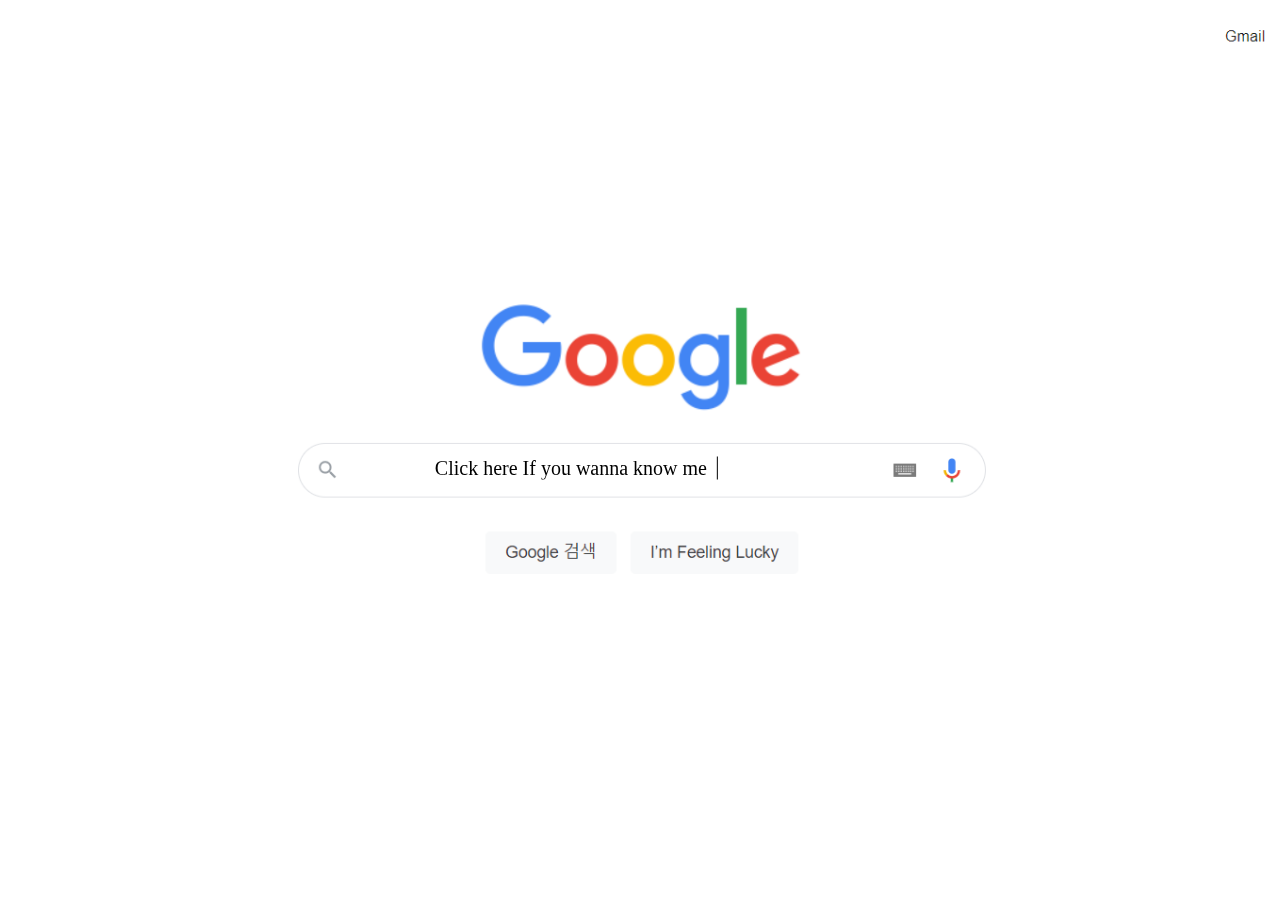
<file: index.html>
<!DOCTYPE html>
<html lang="en" dir="ltr">
  <head>
    <meta charset="utf-8">
    <title>Welcome to Seb's World</title>
    <link rel="stylesheet" type="text/css" href="index.css">
    <link rel="preconnect" href="https://fonts.gstatic.com">
    <link href="https://fonts.googleapis.com/css2?family=Nanum+Pen+Script&family=Open+Sans+Condensed:wght@300&family=Pangolin&display=swap" rel="stylesheet">
    <link rel="stylesheet" href="https://use.fontawesome.com/releases/v5.15.3/css/all.css" integrity="sha384-SZXxX4whJ79/gErwcOYf+zWLeJdY/qpuqC4cAa9rOGUstPomtqpuNWT9wdPEn2fk" crossorigin="anonymous">
  </head>

  <body>
    <div class="wrapper">
    	<div class="text">
        <a href="about.html"><span>>Click here if you wanna know me</span></a>
      </div>
    </div>
  </body>
</html>
</file>
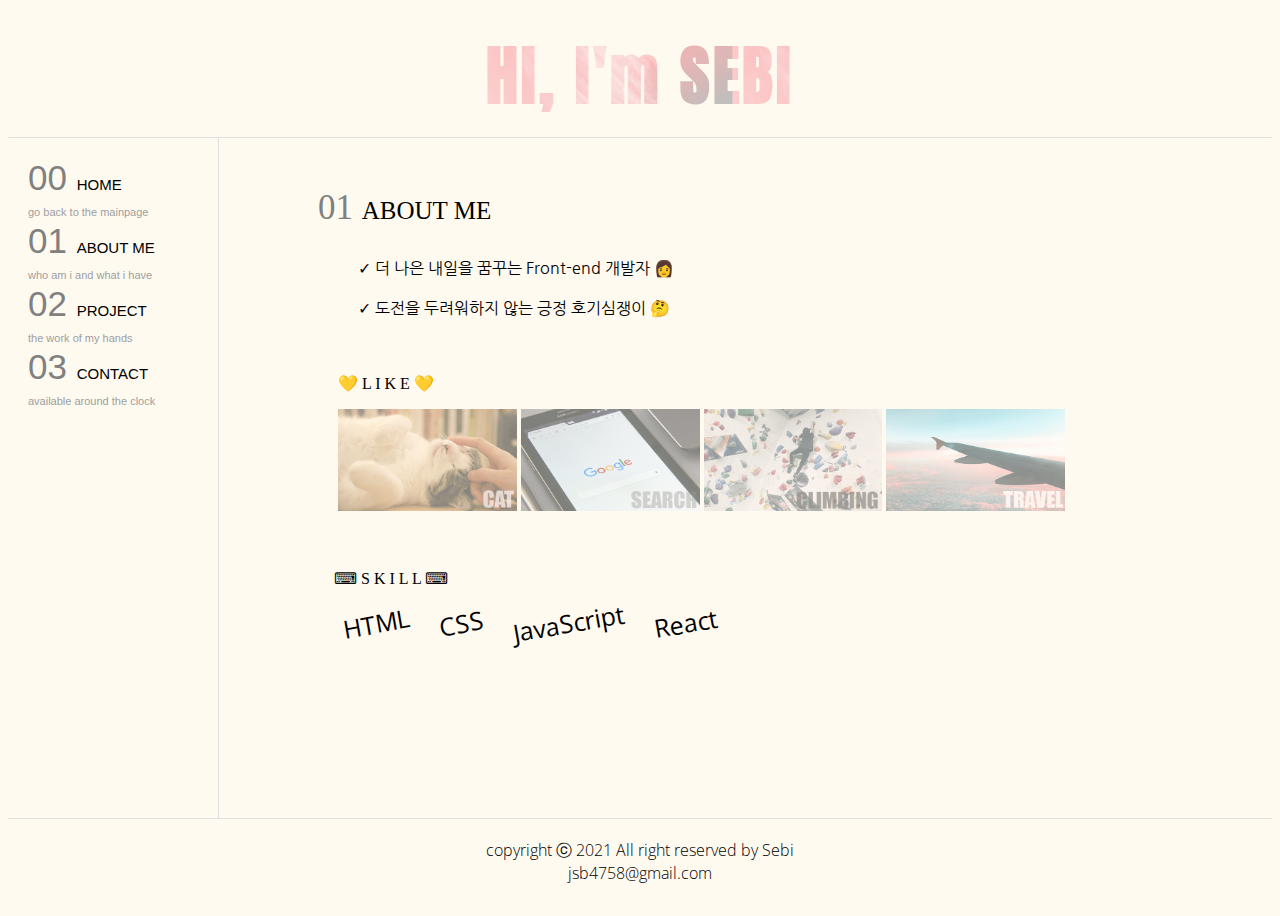
<file: about.html>
<!DOCTYPE html>
<html lang="en" dir="ltr">
  <head>
    <meta charset="utf-8">
    <title>Welcome to Seb's World</title>
    <link rel="stylesheet" type="text/css" href="style.css">
    <link rel="preconnect" href="https://fonts.gstatic.com">
    <link href="https://fonts.googleapis.com/css2?family=Anton&family=Nanum+Gothic&family=Open+Sans+Condensed:wght@300&display=swap" rel="stylesheet">
    <link rel="stylesheet" href="https://use.fontawesome.com/releases/v5.15.3/css/all.css" integrity="sha384-SZXxX4whJ79/gErwcOYf+zWLeJdY/qpuqC4cAa9rOGUstPomtqpuNWT9wdPEn2fk" crossorigin="anonymous">
  </head>
  <body>

    <!-- header Section -->
    <header id="head">
      <h1>HI, I'm SEBI</h1>
    </header>
    <!-- nav Section -->
    <nav id="nav">
      <li class="currentli"><a href="index.html"><span class="navNumber">00 </span><span  class="titles top">Home</span><br><span class="quip">go back to the Mainpage</span></a></li>
      <li><a href="about.html"><span class="navNumber ">01 </span><span class="titles top">About  Me</span><br><span class="quip">Who am I and what I have</span></a></li>
      <li><a href="project.html"><span class="navNumber ">02 </span><span class="titles   top">Project</span><br /><span class="quip">The work of my hands</span></a></li>
      <li><a href="contact.html"><span class="fltlft navNumber ">03 </span><span class="titles  top">Contact</span><br><span class="quip">available around the clock </span></a></li>
    </nav>
      <!-- article Section -->
    <article id="article">
      <span class="navNumber">01 </span><span class="subtitle">about me</span>
      <div class="who">
        <div class="who1"> ✓ 더 나은 내일을 꿈꾸는 <span class="underlined">Front-end 개발자</span> 👩
          <br><br>✓ 도전을 두려워하지 않는 <span class="underlined">긍정 호기심쟁이</span> 🤔
        </div>
      </div>

      <div class="like_it">
        <p>💛 L I K E 💛</p>
        <img src="image/cat.jpeg" class="like" width="20%">
        <img src="image/search.jpeg" class="like" width="20%">
        <img src="image/climbing.jpg" class="like" width="20%">
        <img src="image/travel.jpeg" class="like" width="20%">
      </div> <br>
      <p>　⌨ S K I L L ⌨</p>
      <div class="skills">
        <div class="skill">
          <div class="skill__icon"><i class="fab fa-html5"></i></div>
          <div class="skill__title">HTML</div>
        </div>
        <div class="skill">
          <div class="skill__icon"><i class="fab fa-css3-alt"></i></div>
          <div class="skill__title">CSS</div>
        </div>
        <div class="skill">
          <div class="skill__icon"><i class="fab fa-js"></i></div>
          <div class="skill__title">JavaScript</div>
        </div>
        <div class="skill">
          <div class="skill__icon"><i class="fab fa-react"></i></div>
          <div class="skill__title">React</div>
        </div>
      </div>
    </article>
      <!-- footer Section -->
    <footer id="foot">copyright ⓒ 2021 All right reserved by Sebi
      <br> jsb4758@gmail.com
    </footer>
  </body>
</html>
</file>
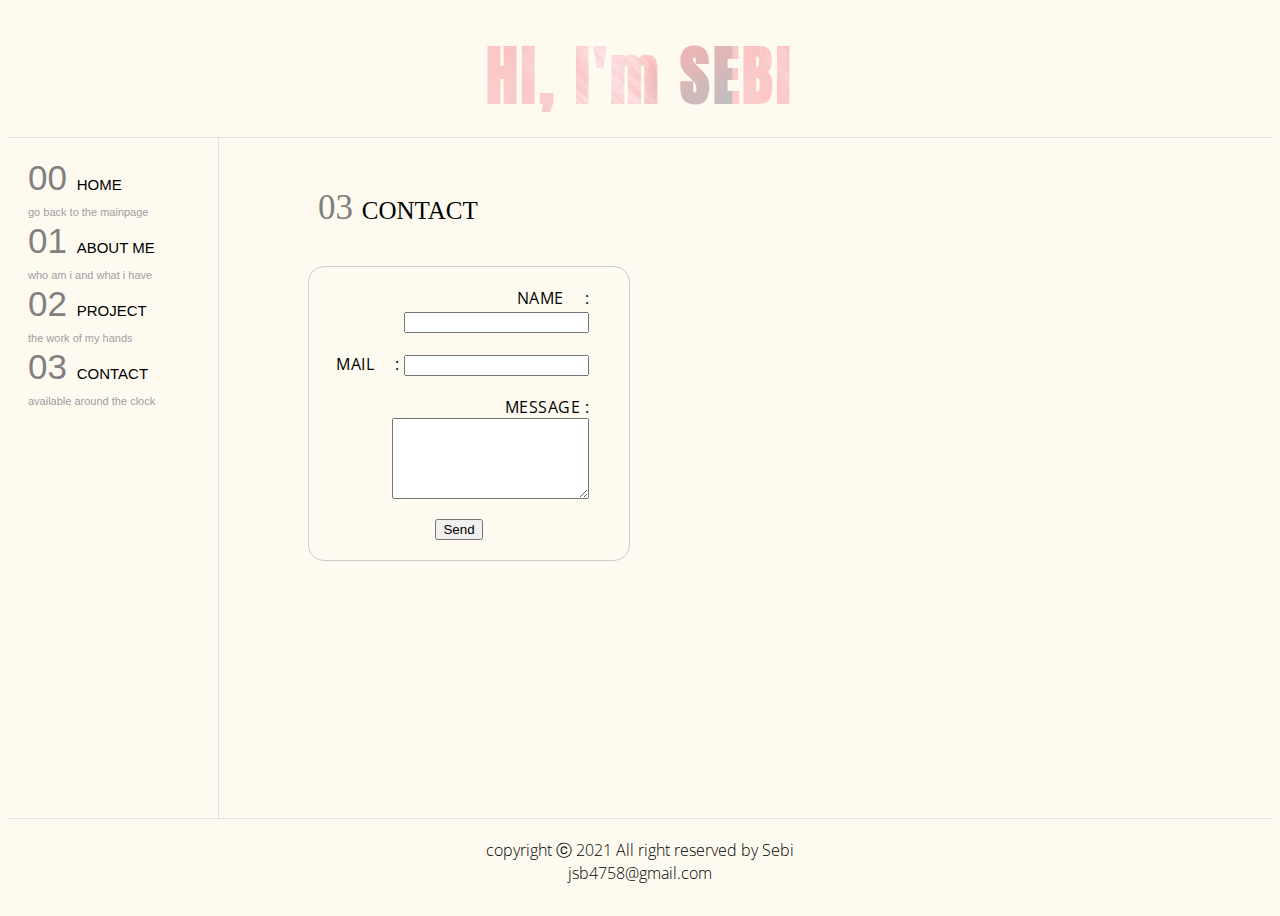
<file: contact.html>
<!DOCTYPE html>
<html lang="en" dir="ltr">
  <head>
    <meta charset="utf-8">
    <title>Welcome to Seb's World</title>
    <link rel="stylesheet" type="text/css" href="style.css">
    <link rel="preconnect" href="https://fonts.gstatic.com">
    <link href="https://fonts.googleapis.com/css2?family=Anton&family=Nanum+Gothic&family=Open+Sans+Condensed:wght@300&display=swap" rel="stylesheet">
    <link rel="stylesheet" href="https://use.fontawesome.com/releases/v5.15.3/css/all.css" integrity="sha384-SZXxX4whJ79/gErwcOYf+zWLeJdY/qpuqC4cAa9rOGUstPomtqpuNWT9wdPEn2fk" crossorigin="anonymous">
  </head>
  <body>
    <!-- header Section -->

    <header id="head">
      <h1>HI, I'm SEBI</h1>
    </header>

  <!-- nav Section -->
    <nav id="nav">
      <li class="currentli"><a href="index.html"><span class="navNumber">00 </span><span class="titles top">Home</span><br><span class="quip">go back to the Mainpage</span></a></li>
      <li><a href="about.html"><span class="navNumber ">01 </span><span class="titles top">About Me</span><br><span class="quip">Who am I and what I have</span></a></li>
      <li><a href="project.html"><span class="navNumber ">02 </span><span class="titles top">Project</span><br /><span class="quip">The work of my hands</span></a></li>
      <li><a href="contact.html"><span class="fltlft navNumber ">03 </span><span class="titles top">Contact</span><br><span class="quip">available around the clock </span></a></li>
    </nav>
      <!-- article Section -->
    <article id="article">
      <span class="navNumber">03 </span><span class="subtitle">contact</span>
      <br><br>
      <div class="contact">
        <div class="con1">
          <form action="#" method="post">
            <div>
              <label for="name">name　 : </label>
              <input type="text" id="name">
            </div>
            <div>
              <label for="mail">mail 　: </label>
              <input type="text" id="mail">
            </div>
            <div>
              <label for="msg">message :</label>
              <textarea cols="22" rows="5" id="msg"></textarea>
            </div>
            <div class="btn">
              <button type="submit">Send</button>
            </div>
          </form>
        </div>
        <div class="con2">
          <a href="https://github.com/SebiJung" target="_blank"><i class="fab fa-github"></i></a>
          <a href="https://velog.io/@sebely" target="_blank"><i class="fab fa-blogger"></i></a>
          <a href="mailto:jsb4758@gmail.com" target="_blank"><i class="fas fa-envelope"></i></a>
        </div>
      </div>
    </article>
      <!-- footer Section -->
    <footer id="foot">copyright ⓒ 2021 All right reserved by Sebi
      <br> jsb4758@gmail.com
    </footer>
  </body>
</html>
</file>
<file: index.css>
body {
        height: 98vh;
        width: 10vw;
        background-image: url('image/main.png');
        background-repeat : no-repeat;
        background-position: center;
        background-size : cover;
}

a {
  font-size: 20px;
  min-width:11px;
  white-space: nowrap;
  margin: 0;
  position: fixed;
  color: transparent;
  top:52%;
  left:45%;
  transform: translate(-50%, -50%);
}

a::before {
  content: "Click here If you wanna know me";
  position: absolute;
  top: 0;
  left: 0;
  width: 100%;
  height: 100%;
  color: black;
  overflow: hidden;
  border-right: 1px solid black;
  animation: typing 5s steps(31) infinite;
}

@keyframes typing{
  0% {
    width: 0%;
  }
  50% {
    width: 100%;
  }
  100% {
    width: 0%;
  }
}
</file>
<file: style.css>
body {
  display: grid;
  grid-template-areas:
    "header header"
    "nav article"
    "footer footer";
  grid-template-rows: 120px 1fr 80px;
  grid-template-columns: 180px 1fr;
  grid-gap: 10px;
  height: 100vh;
  background-color: floralwhite;
}

header, footer, article, nav, div {
  padding: 20px;
}

#head {
  grid-area: header;
  border-bottom:1px solid #E0E0E2;
  margin-bottom: -10px;
  display: flex;
  justify-content: center;
}

h1 {
    font-family: 'Anton', sans-serif;
    font-size:4rem;
    text-align: center;
    letter-spacing: 3px;
    margin: 0px;
    overflow: hidden;
    background: url("image/sky.jpeg");
    background-size: 80%;
    animation: animate 3s linear infinite;
    -webkit-background-clip: text;
    -webkit-text-fill-color: rgba(255, 255, 255, 0);
}

@keyframes animate {
  0% {
    background-position: -500%;
  }
  100% {
    background-position: 500%;
  }
}

#foot {
  grid-area: footer;
  font-family: 'Open Sans Condensed', sans-serif;
	font-weight: lighter;
  text-align: center;
  border-top: 1px solid #E0E0E2;
  margin-top: -10px;
}

#article {
  grid-area: article;
  margin-top: 30px;
  margin-left: 100px;
  }

#nav {
  grid-area: nav;
  font-family: Helvetica, cursive;
  font-size: 20px;
  padding-top: 20px;
  float: right;
  margin:0px;
  width: 170px;
  border-right: 1px solid #E0E0E2;
  list-style: none;
  }

#nav a {color: black;
  text-decoration: none;
}

#nav a:hover {
  color : powderblue;
  padding-left: 12px;
 	border-left: 3px solid #E0E0E2;
}

.navNumber {
  font-size:35px;
  color: gray;
}

.titles {
  font-size: 15px;
  font-weight: 100;
  text-transform: uppercase;
}

.quip {
  font-size: 11px;
  text-transform: lowercase;
  color: #9D9EA0;
}

.subtitle {
  font-size: 25px;
  font-weight: 100;
  text-transform: uppercase;
}


          /* 01 About me */

.who {
  font-family: 'Nanum Gothic';
  margin-top: -10px;
  margin-bottom: -20px;
}

.who1 a {
     text-decoration: none;
}

.underlined {
  background: linear-gradient(to right, rgba(255,255,255,0) 50%, mistyrose 50%);
  color: black;
  background-size: 200%;
  transition: .3s;
}

.underlined:hover {
  background-position: -100% 0;
}

img {
  opacity: 0.5;
  transition: 0.3s all ease;
}

img:hover {
  opacity: 1;
  transform: scale(1.2);
}

.skill {
  width: auto;
  height: auto;
  padding: 0px;
  margin-top: -40px;
  display: inline-flex;
}

.skill__icon i {
  font-size: 3rem;
  transition: 100ms ease-in;
  width: 80px;
  height: 80px;
}

.skill__icon i:hover {
  transform: rotate(20deg) scale(1.1);
  color:  peachpuff;
}

.skill__title {
  margin-left: -55px;
  font-family: 'Open Sans Condensed', sans-serif;
  font-size: 25px;
  transform: rotate(-10deg);
}


          /* 02 Portfolio */

.portfolio {
  flex: inline-flex;
}

.project {
  width: 300px;
  height: 155px;
  background-color: #e0e0e0;
  margin: 40px;
  border-radius: 5px;
  padding: 20px;
  display: inline-flex;
  transition: 0.3s all ease;
}

.project:hover {
      transform: translateY(20px);
}

.project a {
  text-align: center;
  line-height: 155px;
  color: whitesmoke;
  display: block;
  width: 100%;
  height: 100%;
  margin-bottom: 10px;
  font-size: 20px;
  text-decoration: none;
  font-family: 'Open Sans Condensed', sans-serif;
  padding: 5px;
  letter-spacing: 2px;
}

.project a:hover {
    padding-left: 30px;
    color: white;
}

          /* 03 Contact */

.contact {
  display: grid;
  grid-template-areas:
    "con1 con2";
  grid-template-columns: 300px 1fr;
  grid-gap: 1px;
  padding-top: 0px;
}

.contact a {
  font-size: 4rem;
  cursor: pointer;
  color: black;
  padding: 10px;
  transition: 0.3s all ease;
}

.contact a:hover {
  color: peachpuff;
}

form {
  margin-left: -50px;
  width: 300px;
  padding: 10px;
  border: 1px solid #CCC;
  border-radius: 1em;
  text-transform: uppercase;
  font-family: 'Open sans Condensed';
  letter-spacing: 0.5px;
}

form div {
  text-align: right;
  padding: 10px;
  margin-right: 20px;
}

textarea {
  vertical-align: top;
}

.btn {
  text-align: center;
  font-size: 12px;
  cursor: pointer;
}
</file>
